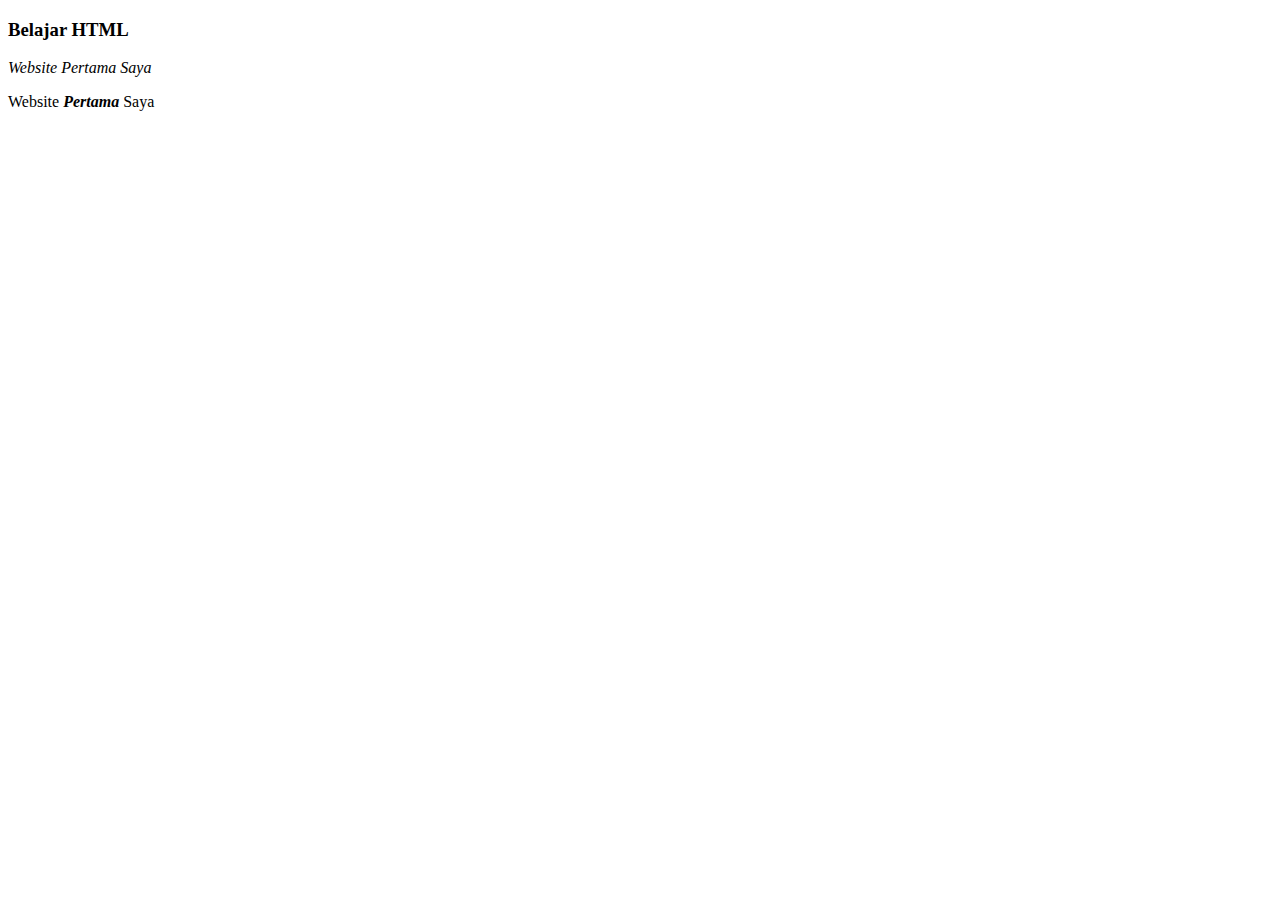
<file: Sesi-02/index.html>
<!DOCTYPE html>
<html lang="en">
<head>
    <meta charset="UTF-8">
    <meta name="viewport" content="width=device-width, initial-scale=1.0">
    <title>Beljar HTML</title>

    <!-- Styling -->
</head>
<body>
    <!-- Ngoding Disini -->

<h3>Belajar HTML</h3>
<!-- Step 1 Miring -->
<p><i>Website Pertama Saya</i></p>
<!-- Step 2 Tebal dan miring -->
<p>Website <Strong><em>Pertama</em></Strong> Saya</p>
<!-- Bisa Pakai I Atau EM untuk membuat teks menjadi miring -->
<!-- Bisa pakai strong atau B untuk membuat teks menjadi Tebal -->
<script>

</script>
</body>
</html>
</file>
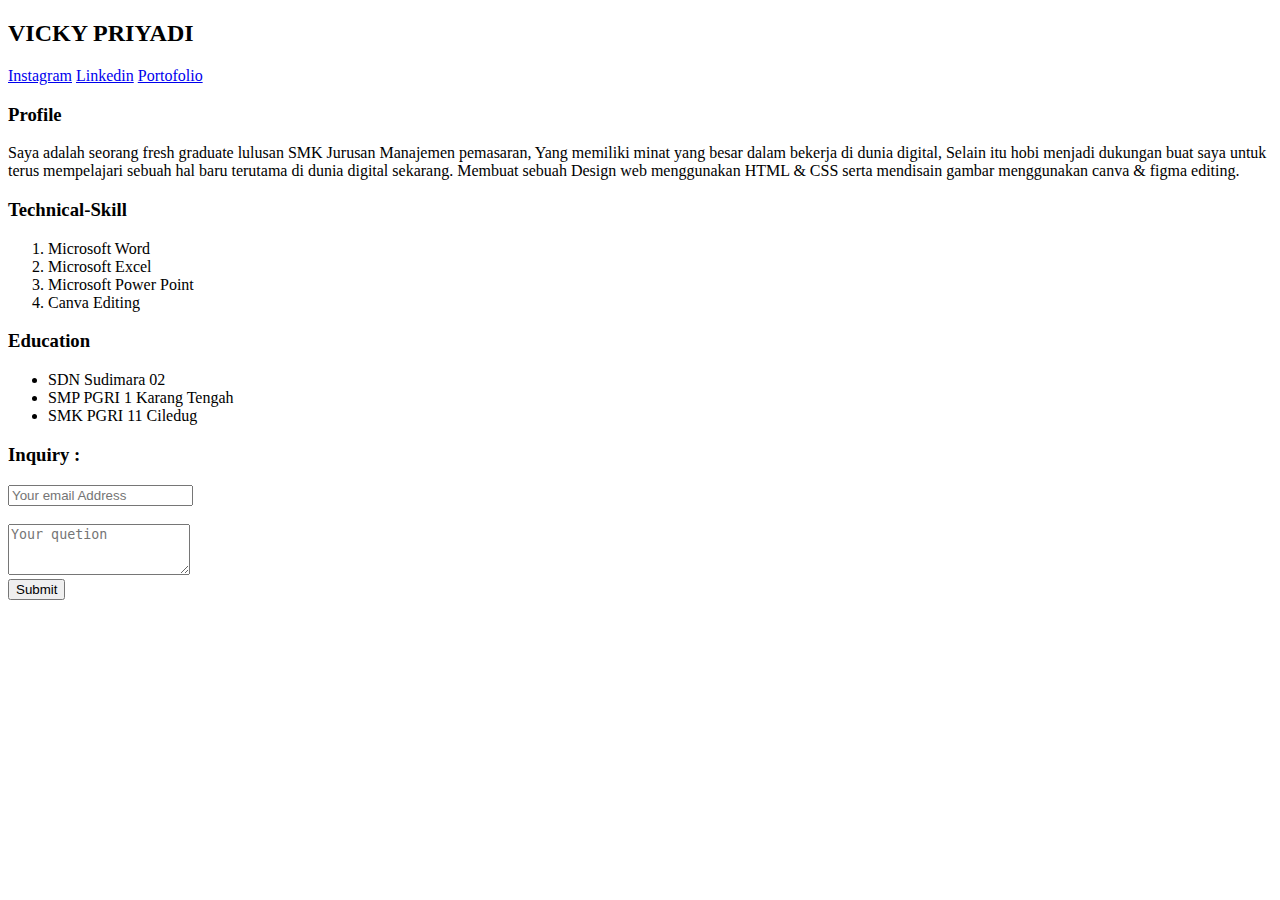
<file: Sesi-02/Tugas 2/index.html>
<!DOCTYPE html>
<html lang="en">
<head>
  <meta charset="UTF-8">
  <meta http-equiv="X-UA-Compatible" content="IE=edge">
  <meta name="viewport" content="width=device-width, initial-scale=1.0">
  <title>
     VICKY PRIYADI
  </title>
</head>
<body>
  <div id="name">
    <H2>VICKY PRIYADI</H2>
  </div>

  <div id="social-media">
    <a href="https://www.instagram.com/vickyadii_">Instagram</a>
    <a href="https://www.linkedin.com/in/vicky-priyadi-08b281231/">Linkedin</a>
    <a href="https://github.com/Vickyadii/Vickyadii.github.io">Portofolio</a>
  </div>

  <div id="profile">
    <h3>Profile</h3>
    <p>Saya adalah seorang fresh graduate lulusan SMK Jurusan Manajemen pemasaran, Yang memiliki minat yang besar dalam bekerja di dunia digital, Selain itu hobi menjadi dukungan buat saya untuk terus mempelajari sebuah hal baru terutama di dunia digital sekarang. Membuat sebuah Design web menggunakan HTML & CSS serta mendisain gambar menggunakan canva & figma editing.</p>
  </div>

  <div id="technical-skill">
    <h3>Technical-Skill</h3>
    <ol>
      <li>Microsoft Word</li>
      <li>Microsoft Excel</li>
      <li>Microsoft Power Point</li>
      <li>Canva Editing</li>
    </ol>
  </div>

  <div id="education">
    <h3>Education</h3>
    <ul>
      <li>SDN Sudimara 02</li>
      <li>SMP PGRI 1 Karang Tengah</li>
      <li>SMK PGRI 11 Ciledug</li>
    </ul>
  </div>

  <div id="contact-me">
    <h3>Inquiry : </h3>
    <form>
      <div class="mb-3">
        <label
          for="Your Email"
          class="form-label"
          ></label>
        <input
          type="Your Email"
          placeholder="Your email Address"
          aria-describedby="name"/>
      </div>
      <br>
      <div class="mb-3">
        <label for="pesan"></label>
        <textarea class="form-control" rows="3" placeholder="Your quetion"></textarea>
      </div>
      <button
        type="submit"
        class="btn btn-primary">Submit</button>
    </form>
  </div>
</body>
</html>
</file>
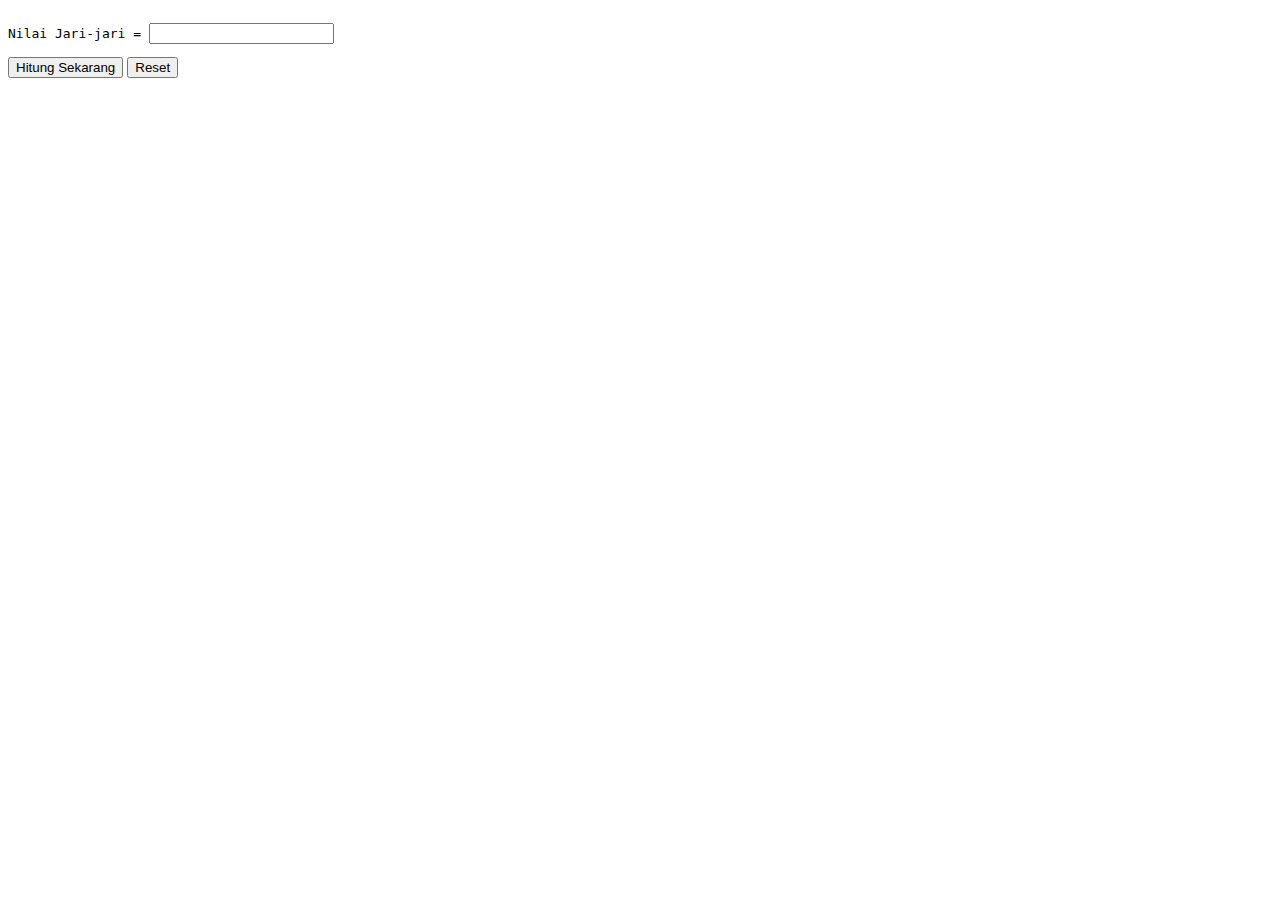
<file: Sesi-04/Tugas 4/index.html>
<html> 
<head> 
<title>Luas Lingkaran</title> 
</head>
<body>

<script language="javascript"> 
function luaslingkaran() 
{ var jari2 = parseFloat(document.funday.nilai_jari2.value);
 if(isNaN(jari2)){ 
jari2=0.0;} 
var hasil = 3.14*jari2*jari2; 
alert("Jadi, luas lingkaran adalah : "+ hasil); } 
</script>

<form name="funday"> 
<pre> 
Nilai Jari-jari = <input type="text" name="nilai_jari2" /> 
</pre> 
<input type="button" value="Hitung Sekarang" onClick="luaslingkaran()" /> 
<input type="reset" value="Reset" /> 
</form> 

</body>
</html>
</file>
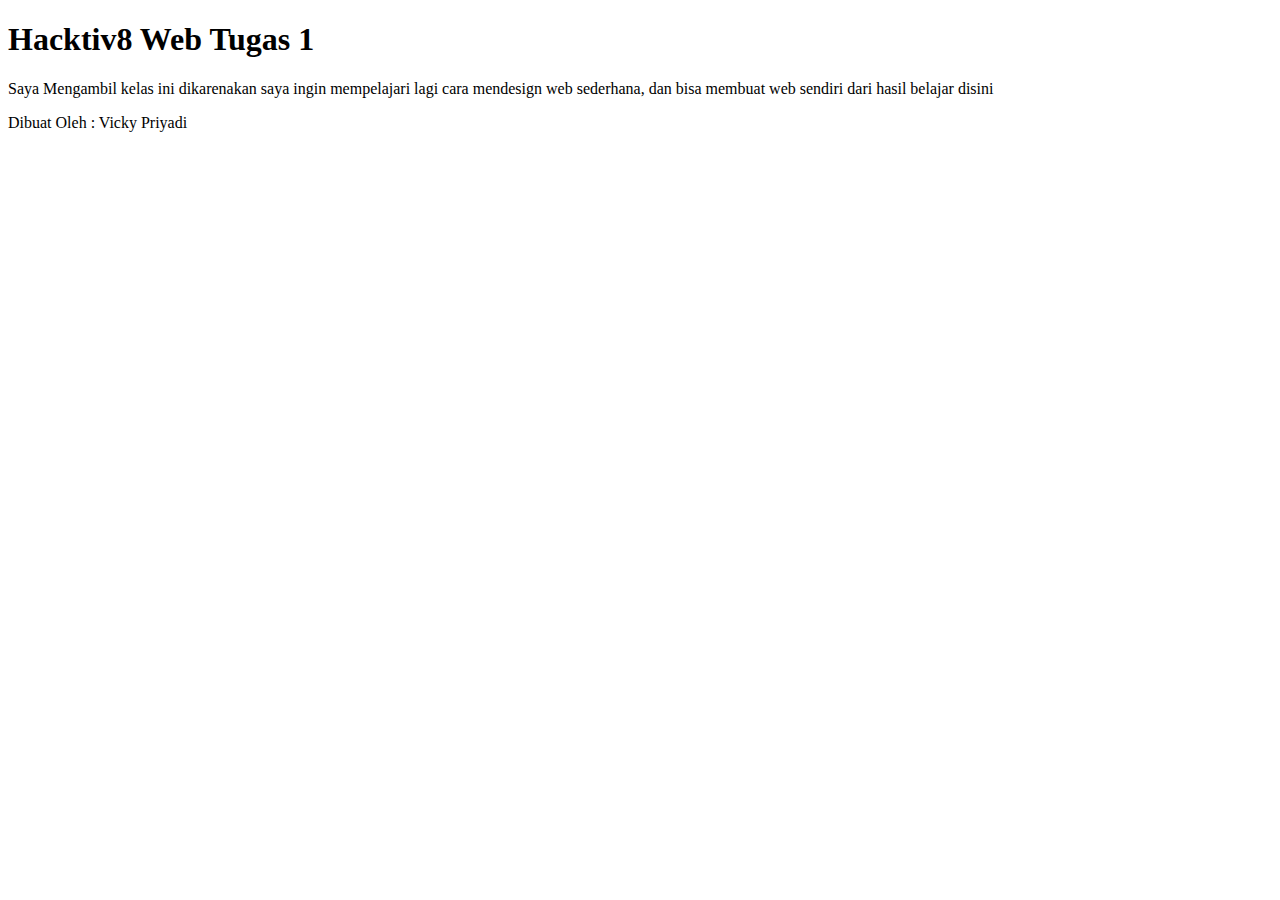
<file: Sesi-01/tugas1.html>
<!DOCTYPE html>
<html lang="en">
<head>
    <meta charset="UTF-8">
    <meta name="viewport" content="width=device-width, initial-scale=1.0">
    <title>Vicky Priyadi</title>
</head>
<body>
    <h1>Hacktiv8 Web Tugas 1</h1>
    <p>Saya Mengambil kelas ini dikarenakan saya ingin mempelajari lagi cara mendesign web sederhana, dan bisa membuat web sendiri dari hasil belajar disini</p>

    <!-- Dibuat Oleh -->
     <p>Dibuat Oleh : Vicky Priyadi</p>
</body>
</html>
</file>
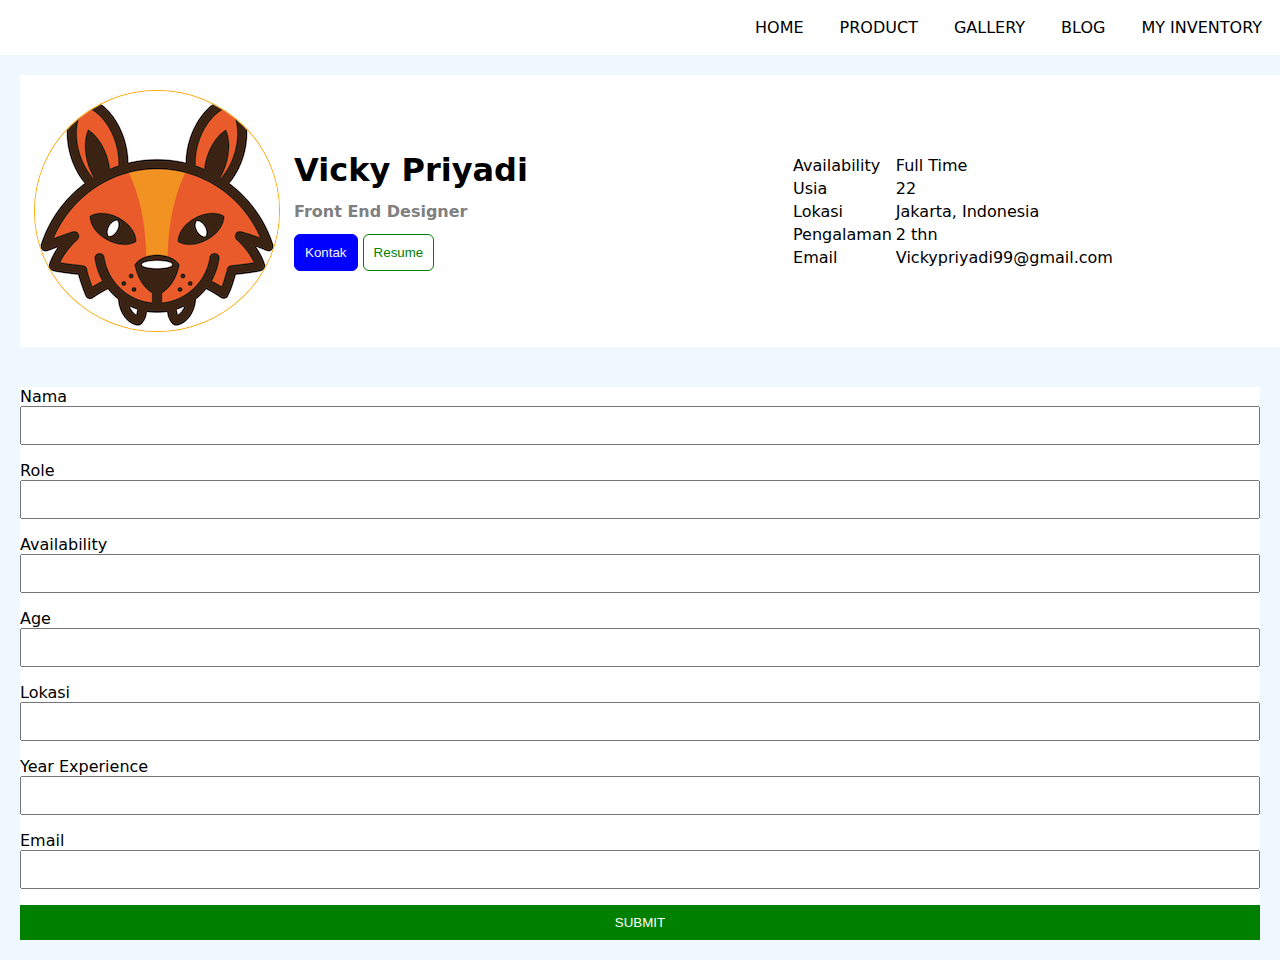
<file: Sesi-03/Tugas 3/tugas3.html>
<html>
    <head>
        <title>Portfolio</title>
        <link rel="stylesheet" href="tugas3.css">
    </head>

    <body>
        <nav>
            <ul>
                <li><a href="#">home</a></li>
                <li><a href="#">product</a></li>
                <li><a href="#">gallery</a></li>
                <li><a href="#">blog</a></li>
                <li><a href="#">my inventory</a></li>
            </ul>
        </nav>

        <section class="profile-all">
            <div id="profile">
                <div class="profile-photo">
                    <img src="hacktiv8.png" alt="foto profil">
                </div>
                <div class="profile-text">
                    <h1>Vicky Priyadi</h1>
                    <h2>Front End Designer</h2>
                    <div class="action">
                        <button class="btn-blue">Kontak</button>
                        <button class="btn-line-green">Resume</button>
                    </div>
                </div>
            </div>

            <div id="detail">
                <table>
                    <tr>
                        <td>Availability</td>
                        <td>Full Time</td>
                    </tr>
                    <tr>
                        <td>Usia</td>
                        <td>22</td>
                    </tr>
                    <tr>
                        <td>Lokasi</td>
                        <td>Jakarta, Indonesia</td>
                    </tr>
                    <tr>
                        <td>Pengalaman</td>
                        <td>2 thn</td>
                    </tr>
                    <tr>
                        <td>Email</td>
                        <td>Vickypriyadi99@gmail.com</td>
                    </tr>
                </table>
            </div>
        </section>

        <section>
            <form action="return false;">
                <div>
                    <label for="nama">Nama</label>
                    <br>
                    <input type="text">
                </div>
                <div>
                    <label for="role">Role</label>
                    <br>
                    <input type="text">
                </div>
                <div>
                    <label for="availability">Availability</label>
                    <br>
                    <input type="text">
                </div>
                <div>
                    <label for="age">Age</label>
                    <br>
                    <input type="number">
                </div>
                <div>
                    <label for="lokasi">Lokasi</label>
                    <br>
                    <input type="text">
                </div>
                <div>
                    <label for="experience">Year Experience</label>
                    <br>
                    <input type="number">
                </div>
                <div>
                    <label for="email">Email</label>
                    <br>
                    <input type="email">
                </div>

                <input type="submit" value="SUBMIT">
            </form>
        </section>

    </body>
</html>
</file>
<file: Sesi-03/Tugas 3/tugas3.css>
html {
  background-color: aliceblue;
}

body {
  margin: 0;
  font-family: ui-sans-serif, system-ui, -apple-system, BlinkMacSystemFont, "Segoe UI", Roboto, "Helvetica Neue", Arial, "Noto Sans", sans-serif, "Apple Color Emoji", "Segoe UI Emoji", "Segoe UI Symbol", "Noto Color Emoji";
}

nav {
  background-color: white;
  padding: 1px 0px
}

nav ul {
  display: flex;
  justify-content: flex-end;
}

nav ul li {
  list-style: none;
  margin: 1px 12px;
}

nav ul li a {
  text-decoration: none;
  color: #000000;
  text-transform: uppercase;
  padding: 6px;
  transition: calc(0.5s);
  border-bottom: 1px solid transparent;
}

nav ul li a:hover {
  background-color: aliceblue;
  border-bottom: 1px solid black;
}

section {
  margin: 20px;
}

form {
  background-color: white;
}

form input {
  width: 100%;
  margin-bottom: 16px;
  padding: 10px;
}

form input[type="submit"] {
  margin: 0;
  background-color: green;
  color: white;
  text-transform: uppercase;
  text-align: center;
  border: none;
}

/* tambahkan CSS untuk section profile disini */
section.profile-all { 
  display: inline-flex;
  width: 100%;
  background: white;
  padding: 15px 14px;
}

#profile  {
  display: inline-flex;
}

#profile > .profile-photo {  
  overflow: hidden;
  display: inline-block;
}

#profile > .profile-photo > img { 
  width: auto;
  height: auto;
  border: 1px solid orange;
  border-radius: 100%;
}

#profile > .profile-text {
  padding: 14px;
  margin: auto;
}

#profile > .profile-text > h2 {
  font-size: 16px;
  color: gray;
}

#profile > .profile-text > h1 {
  padding: 0;
  margin: 0;
}

#profile > .profile-text > .action > button{
  padding: 10px;
  cursor: pointer;
}

.btn-blue {
  background: blue;
  border: 1px solid blue;
  border-radius: 6px;
  color: whitesmoke;
}

.btn-line-green {
  background: transparent;
  border: 1px solid green ;
  border-radius: 6px;
  color: green;
}

#detail {
  display: inline-block;
  margin: auto;
  padding: 10px;
}

#detail > table {
  display:im;
  padding-left: 50px;
}
</file>
